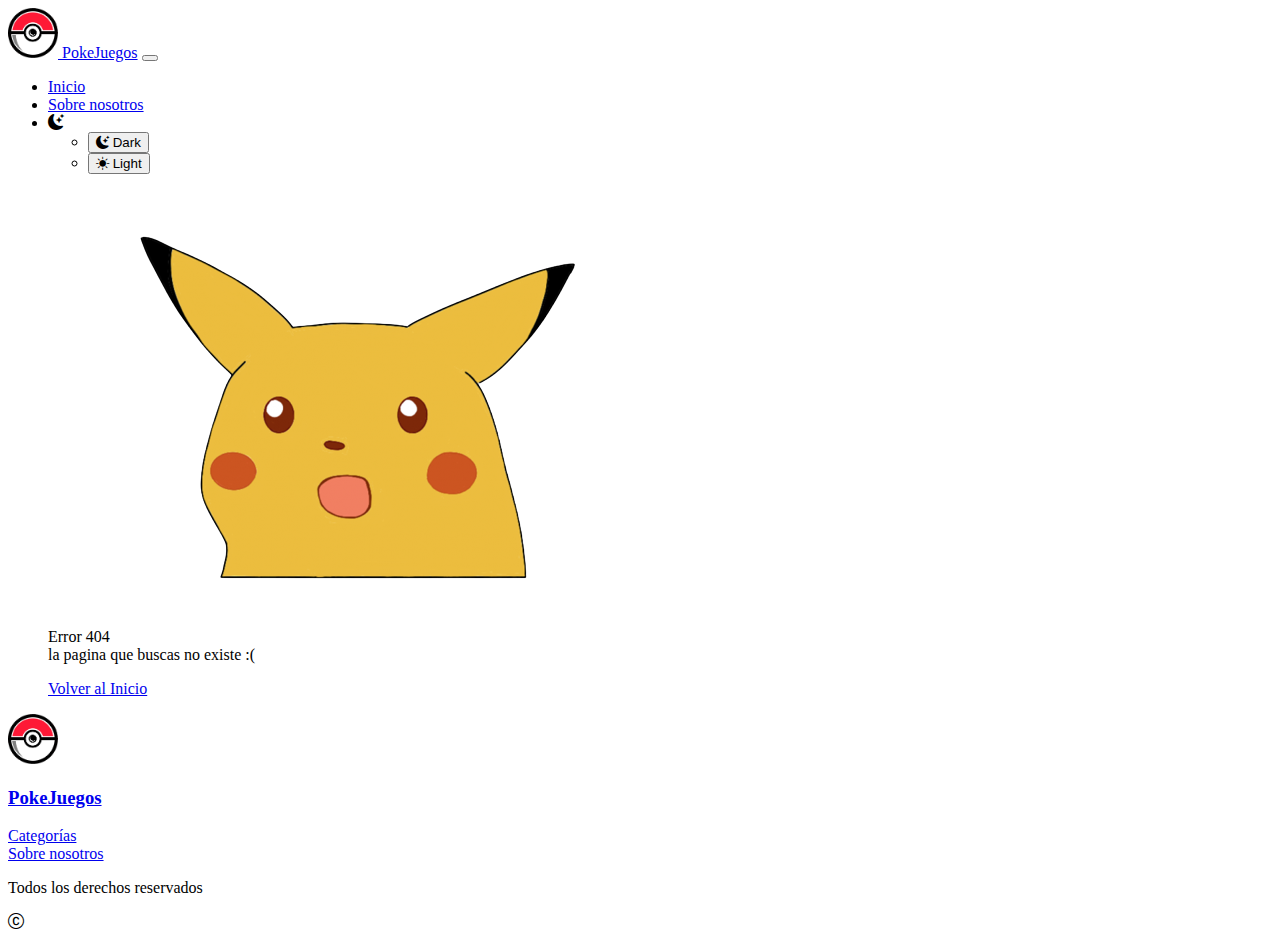
<file: pages/error404.html>
<!DOCTYPE html>
<html lang="es">
<head>
    <meta charset="UTF-8">
    <meta http-equiv="X-UA-Compatible" content="IE=edge">
    <meta name="viewport" content="width=device-width, initial-scale=1.0">
    <meta name="description" content="pagina de videojuegos de pokemon">
    <meta name="author" content="Nico Leonard, Ezequiel Monachesi, Silvio Javier Ruiz, Nahuel Rodriguez">
    <meta name="keywords" content="practica git, js, html, css">
    <title>Videojuegos Pokemon</title>
    <link href="https://cdn.jsdelivr.net/npm/bootstrap@5.3.0-alpha3/dist/css/bootstrap.min.css" rel="stylesheet" integrity="sha384-KK94CHFLLe+nY2dmCWGMq91rCGa5gtU4mk92HdvYe+M/SXH301p5ILy+dN9+nJOZ" crossorigin="anonymous">
    <link rel="stylesheet" href="https://cdn.jsdelivr.net/npm/bootstrap-icons@1.10.4/font/bootstrap-icons.css">
    <link rel="stylesheet" href="../css/style.css">
</head>
<body>
    <header>
        <nav class="navbar navbar-dark navbar-expand-lg bg-dark">
          <div class="container">
            <a class="navbar-brand" href="../index.html">
              <img
                src="../img/logo.png"
                alt="Logo"
                width="50"
                height="50"
                class="d-inline-block align-text-center"
              />
              <span class=""></span>PokeJuegos</a
            >
            <button
              class="navbar-toggler"
              type="button"
              data-bs-toggle="collapse"
              data-bs-target="#navbarSupportedContent"
              aria-controls="navbarSupportedContent"
              aria-expanded="false"
              aria-label="Toggle navigation"
            >
              <span class="navbar-toggler-icon"></span>
            </button>
            <div class="collapse navbar-collapse" id="navbarSupportedContent">
              <ul class="navbar-nav me-auto mb-2 mb-lg-0 text-center text-md-start">
                <li class="nav-item">
                  <a class="nav-link" aria-current="page" href="../index.html"
                    >Inicio</a
                  >
                </li>
                <li class="nav-item">
                  <a class="nav-link" href="../pages/sobreNosotros.html"
                    >Sobre nosotros</a
                  >
                </li>
                <li class="nav-item dropdown">
                  <span class="nav-link dropdown-toggle" role="button" data-bs-toggle="dropdown" aria-expanded="false">
                    <i class="bi bi-moon-stars-fill" id="btnSelectTheme"></i>
                  </span>
                  <ul class="dropdown-menu">
                    <li><button class="dropdown-item" id="btnThemeDark"><i class="bi bi-moon-stars-fill"></i> Dark</button></li>
                    <li><button class="dropdown-item" id="btnThemeLight"><i class="bi bi-brightness-high-fill"></i> Light</button></li>
                  </ul>
                </li>
              </ul>
            </div>
          </div>
        </nav>
    </header>
    <main>
        <figure class="d-flex justify-content-center align-items-center flex-column bg-">
            <img src="../img/surprised_pikachu.png" alt="pikachu sorprendido" class="d-block img-fluid">
            <p class="display-4 text-center">Error 404 <br> la pagina que buscas no existe :(</p>
            <a href="../index.html" class="btn btn-warning fs-2">Volver al Inicio</a>
          </figure>    
    </main>
    <footer class="mt-5">
      <section class="bg-black pt-4">
        <article class="container text-secondary">
          <article class="row">
            <aside class="col-md-4 text-center">
              <a href="../index.html" class="d-flex flex-row align-items-center justify-content-center text-decoration-none text-secondary">
                <img src="../img/logo.png" alt="logo" width="50" class="me-1">
                <h3>PokeJuegos</h3>
              </a>
            </aside>
            <aside class="col-md-4 text-center d-flex flex-row align-items-center justify-content-center mt-2 mt-md-none">
              <a href="../pages/error404.html" class="text-decoration-none text-secondary text-center">Categorías</a>
            </aside>
            <aside class="col-md-4 text-center d-flex flex-row align-items-center justify-content-center mt-2 mt-md-none">
              <a href="../pages/sobreNosotros.html" class="text-decoration-none text-secondary text-center">Sobre nosotros</a>
            </aside>
            <aside class="d-flex flex-row justify-content-center mt-2 mt-md-none">
              <p class="mx-2">Todos los derechos reservados</p><i class="bi bi-c-circle"></i>
            </aside>
          </article>
        </article>
      </section>
  </footer>
    <script src="https://cdn.jsdelivr.net/npm/bootstrap@5.3.0-alpha3/dist/js/bootstrap.bundle.min.js" integrity="sha384-ENjdO4Dr2bkBIFxQpeoTz1HIcje39Wm4jDKdf19U8gI4ddQ3GYNS7NTKfAdVQSZe" crossorigin="anonymous"></script>
    <script src="../js/cambio-tema.js"></script>
</body>
</html>
</file>
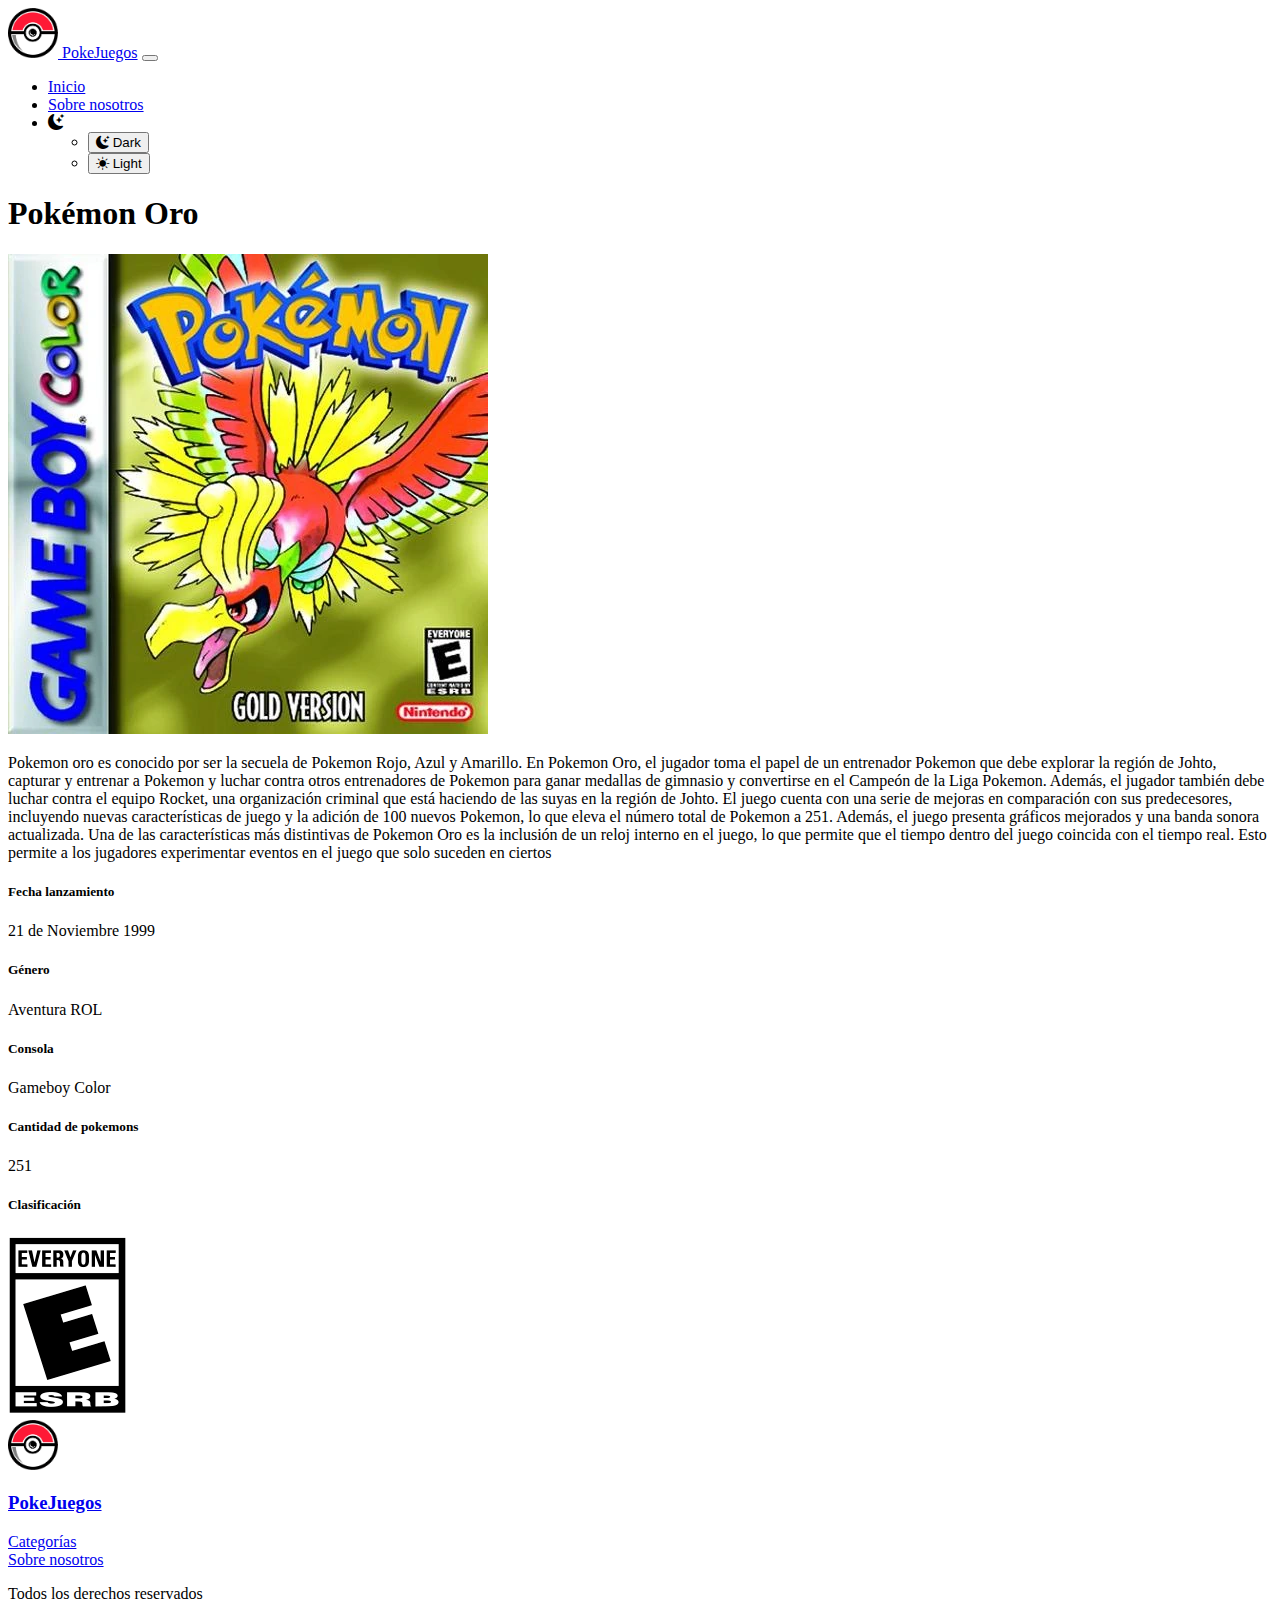
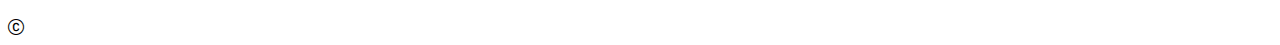
<file: pages/pokemon-oro.html>
<!DOCTYPE html>
<html lang="es">
<head>
    <meta charset="UTF-8">
    <meta http-equiv="X-UA-Compatible" content="IE=edge">
    <meta name="viewport" content="width=device-width, initial-scale=1.0">
    <meta name="description" content="pagina de videojuegos de pokemon">
    <meta name="author" content="Nico Leonard, Ezequiel Monachesi, Silvio Javier Ruiz, Nahuel Rodriguez">
    <meta name="keywords" content="practica git, js, html, css">
    <title>Videojuegos Pokemon</title>
    <link href="https://cdn.jsdelivr.net/npm/bootstrap@5.3.0-alpha3/dist/css/bootstrap.min.css" rel="stylesheet" integrity="sha384-KK94CHFLLe+nY2dmCWGMq91rCGa5gtU4mk92HdvYe+M/SXH301p5ILy+dN9+nJOZ" crossorigin="anonymous">
    <link rel="stylesheet" href="https://cdn.jsdelivr.net/npm/bootstrap-icons@1.10.4/font/bootstrap-icons.css">
    <link rel="stylesheet" href="../css/paginas-detalles.css">
</head>
<body>
    <header>
        <nav class="navbar navbar-dark navbar-expand-lg bg-dark">
          <div class="container">
            <a class="navbar-brand" href="../index.html">
              <img
                src="../img/logo.png"
                alt="Logo"
                width="50"
                height="50"
                class="d-inline-block align-text-center"
              />
              <span class=""></span>PokeJuegos</a
            >
            <button
              class="navbar-toggler"
              type="button"
              data-bs-toggle="collapse"
              data-bs-target="#navbarSupportedContent"
              aria-controls="navbarSupportedContent"
              aria-expanded="false"
              aria-label="Toggle navigation"
            >
              <span class="navbar-toggler-icon"></span>
            </button>
            <div class="collapse navbar-collapse" id="navbarSupportedContent">
              <ul class="navbar-nav me-auto mb-2 mb-lg-0 text-center text-md-start">
                <li class="nav-item">
                  <a class="nav-link active" aria-current="page" href="../index.html"
                    >Inicio</a
                  >
                </li>
                <li class="nav-item">
                  <a class="nav-link" href="../pages/sobreNosotros.html"
                    >Sobre nosotros</a
                  >
                </li>
                <li class="nav-item dropdown">
                  <span class="nav-link dropdown-toggle" role="button" data-bs-toggle="dropdown" aria-expanded="false">
                    <i class="bi bi-moon-stars-fill" id="btnSelectTheme"></i>
                  </span>
                  <ul class="dropdown-menu">
                    <li><button class="dropdown-item" id="btnThemeDark"><i class="bi bi-moon-stars-fill"></i> Dark</button></li>
                    <li><button class="dropdown-item" id="btnThemeLight"><i class="bi bi-brightness-high-fill"></i> Light</button></li>
                  </ul>
                </li>
              </ul>
            </div>
          </div>
        </nav>
    </header>
    <section class="publicidad d-none">
      <div class="">
        <h1 class="bg-danger p-5 text-center text-light texto-publicidad"></h1>
      </div>
    </section>
    <main>
        <section class="container my-5 border rounded-4">
          <article class="p-3 p-md-5">
            <h1 class="text-center">Pokémon <span class="text-warning">Oro</span></h1>
            <div class="mt-5 row">
              <aside class="col-lg-6">
                <img class="w-100" src="../img/pokemon_oro.webp" alt="imagen de Ho-Oh volando">
              </aside>
              <aside class="col-lg-6">
                <p class="mt-5 mt-lg-0">
                    Pokemon oro es conocido por ser la secuela de Pokemon Rojo, Azul y Amarillo. En Pokemon Oro, el jugador toma el papel de un entrenador Pokemon que debe explorar la región de Johto, capturar y entrenar a Pokemon y luchar contra otros entrenadores de Pokemon para ganar medallas de gimnasio y convertirse en el Campeón de la Liga Pokemon. Además, el jugador también debe luchar contra el equipo Rocket, una organización criminal que está haciendo de las suyas en la región de Johto. El juego cuenta con una serie de mejoras en comparación con sus predecesores, incluyendo nuevas características de juego y la adición de 100 nuevos Pokemon, lo que eleva el número total de Pokemon a 251. Además, el juego presenta gráficos mejorados y una banda sonora actualizada. Una de las características más distintivas de Pokemon Oro es la inclusión de un reloj interno en el juego, lo que permite que el tiempo dentro del juego coincida con el tiempo real. Esto permite a los jugadores experimentar eventos en el juego que solo suceden en ciertos
                </p>
                <article class="color-agua row rounded-4 mt-5 mt-lg-0">
                  <div class="col-6">
                    <div>
                      <h5 class="">Fecha lanzamiento</h5>
                      <p class="fw-bold">21 de Noviembre 1999</p>
                    </div>
                    <div>
                      <h5 class="">Género</h5>
                      <p class="fw-bold">Aventura ROL</p>
                    </div>
                    <div>
                      <h5 class="">Consola</h5>
                      <p class="fw-bold">Gameboy Color</p>
                    </div>
                  </div>
                  <div class="col-6">
                    <div>
                      <h5 class="">Cantidad de pokemons</h5>
                      <p class="fw-bold">251</p>
                    </div>
                    <div>
                      <h5 class="">Clasificación</h5>
                      <img src="../img/clasificacion-everyone.svg.png" alt="">
                    </div>
                  </div>
                </article>
              </aside>
            </div>
          </article>
        </section>
    </main>
    <footer class="mt-5">
      <section class="bg-black pt-4">
        <article class="container text-secondary">
          <article class="row">
            <aside class="col-md-4 text-center">
              <a href="../index.html" class="d-flex flex-row align-items-center justify-content-center text-decoration-none text-secondary">
                <img src="../img/logo.png" alt="logo" width="50" class="me-1">
                <h3>PokeJuegos</h3>
              </a>
            </aside>
            <aside class="col-md-4 text-center d-flex flex-row align-items-center justify-content-center mt-2 mt-md-none">
              <a href="../pages/error404.html" class="text-decoration-none text-secondary text-center">Categorías</a>
            </aside>
            <aside class="col-md-4 text-center d-flex flex-row align-items-center justify-content-center mt-2 mt-md-none">
              <a href="../pages/sobreNosotros.html" class="text-decoration-none text-secondary text-center">Sobre nosotros</a>
            </aside>
            <aside class="d-flex flex-row justify-content-center mt-2 mt-md-none">
              <p class="mx-2">Todos los derechos reservados</p><i class="bi bi-c-circle"></i>
            </aside>
          </article>
        </article>
      </section>
  </footer>
    <script src="https://cdn.jsdelivr.net/npm/bootstrap@5.3.0-alpha3/dist/js/bootstrap.bundle.min.js" integrity="sha384-ENjdO4Dr2bkBIFxQpeoTz1HIcje39Wm4jDKdf19U8gI4ddQ3GYNS7NTKfAdVQSZe" crossorigin="anonymous"></script>
    <script src="../js/publicidad.js"></script>
    <script src="../js/cambio-tema.js"></script>
</body>
</html>
</file>
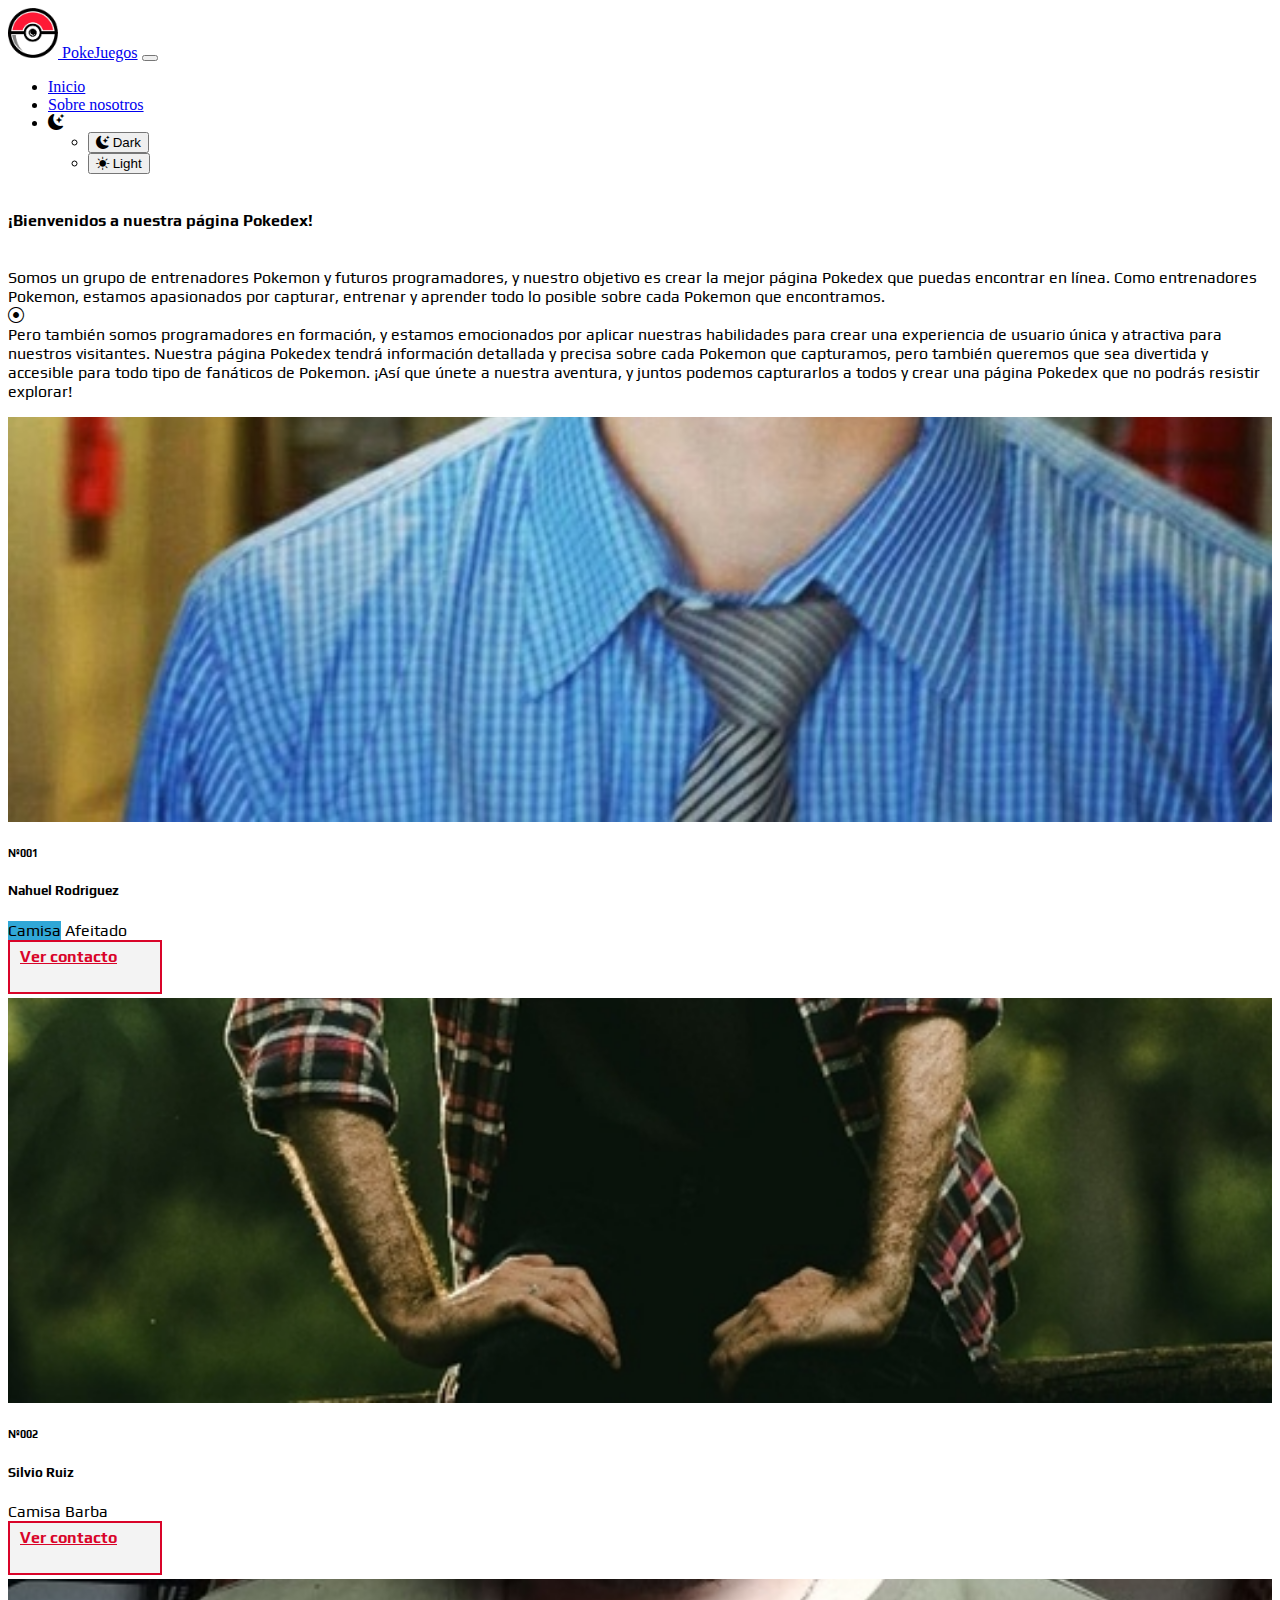
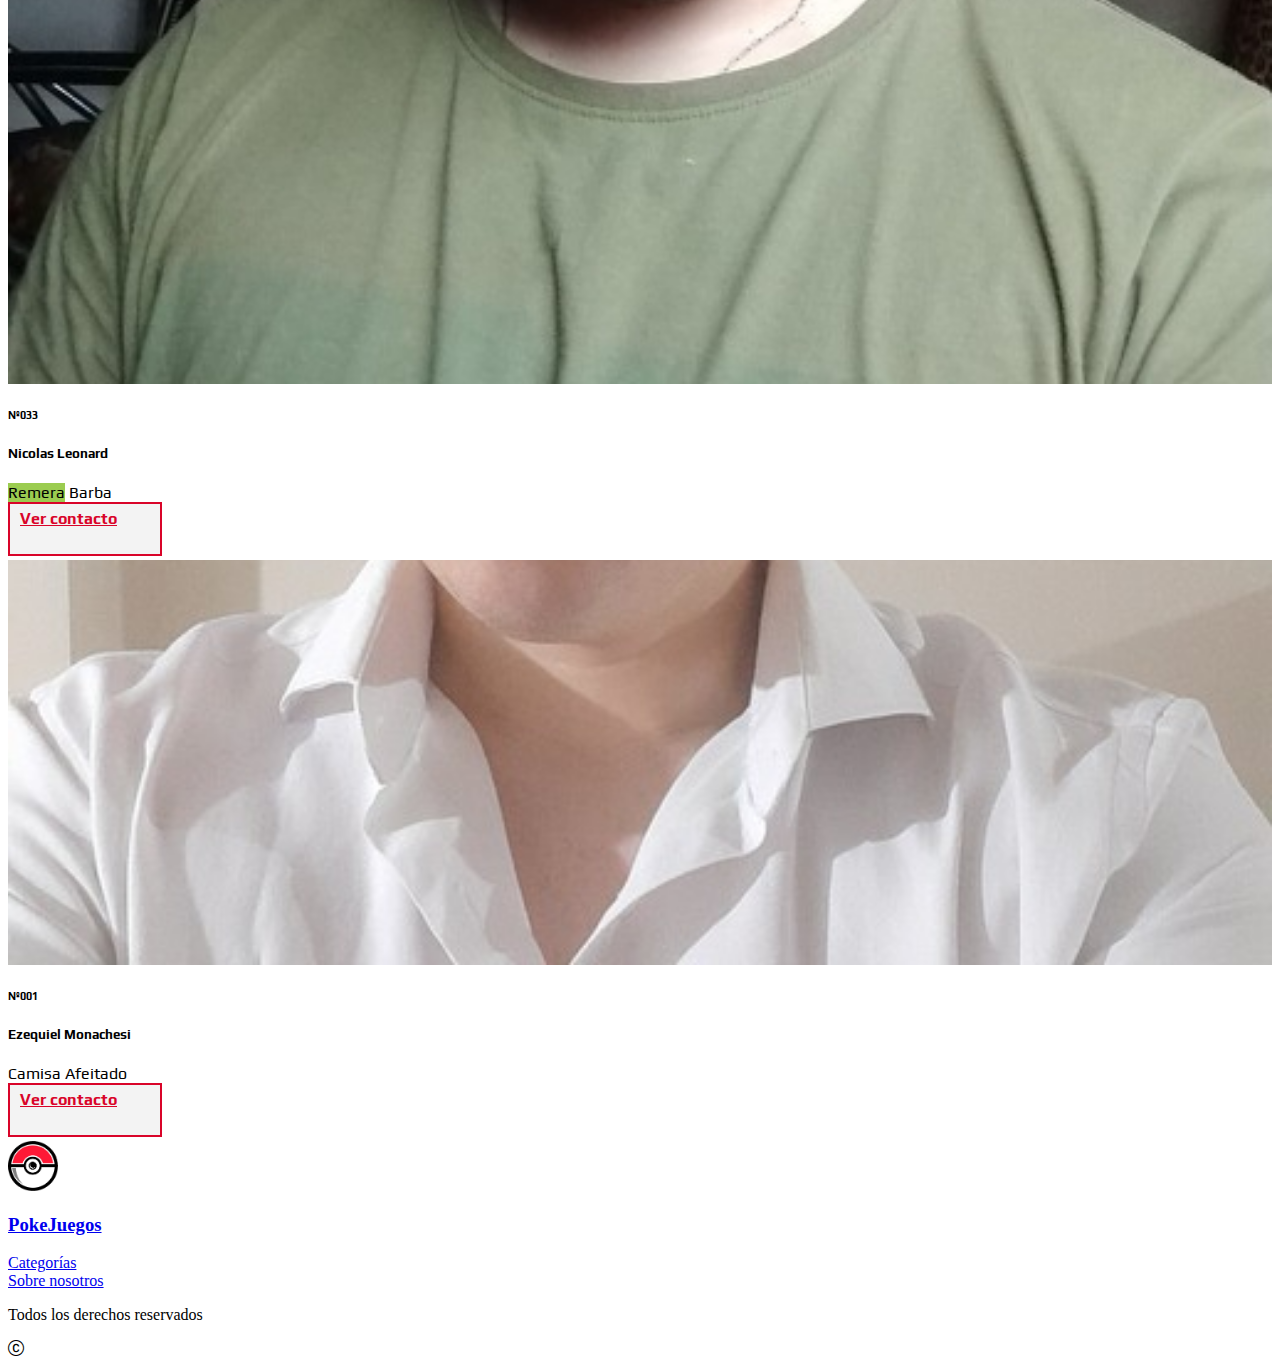
<file: pages/sobreNosotros.html>
<!DOCTYPE html>
<html lang="es">
<head>
    <meta charset="UTF-8">
    <meta http-equiv="X-UA-Compatible" content="IE=edge">
    <meta name="viewport" content="width=device-width, initial-scale=1.0">
    <meta name="description" content="pagina de videojuegos de pokemon">
    <meta name="author" content="Nico Leonard, Ezequiel Monachesi, Silvio Javier Ruiz, Nahuel Rodriguez">
    <meta name="keywords" content="practica git, js, html, css">
    <title>Videojuegos Pokemon</title>
    <link href="https://cdn.jsdelivr.net/npm/bootstrap@5.3.0-alpha3/dist/css/bootstrap.min.css" rel="stylesheet" integrity="sha384-KK94CHFLLe+nY2dmCWGMq91rCGa5gtU4mk92HdvYe+M/SXH301p5ILy+dN9+nJOZ" crossorigin="anonymous">
    <link rel="stylesheet" href="https://cdn.jsdelivr.net/npm/bootstrap-icons@1.10.4/font/bootstrap-icons.css">
    <link rel="stylesheet" href="../css/style.css">
</head>
<body>
    <header>
        <nav class="navbar navbar-dark navbar-expand-lg bg-dark">
          <div class="container">
            <a class="navbar-brand" href="../index.html">
              <img
                src="../img/logo.png"
                alt="Logo"
                width="50"
                height="50"
                class="d-inline-block align-text-center"
              />
              <span class=""></span>PokeJuegos</a
            >
            <button
              class="navbar-toggler"
              type="button"
              data-bs-toggle="collapse"
              data-bs-target="#navbarSupportedContent"
              aria-controls="navbarSupportedContent"
              aria-expanded="false"
              aria-label="Toggle navigation"
            >
              <span class="navbar-toggler-icon"></span>
            </button>
            <div class="collapse navbar-collapse" id="navbarSupportedContent">
              <ul class="navbar-nav me-auto mb-2 mb-lg-0 text-center text-md-start">
                <li class="nav-item">
                  <a class="nav-link" aria-current="page" href="../index.html"
                    >Inicio</a
                  >
                </li>
                <li class="nav-item">
                  <a class="nav-link active" href="../pages/sobreNosotros.html"
                    >Sobre nosotros</a
                  >
                </li>
                <li class="nav-item dropdown">
                  <span class="nav-link dropdown-toggle" role="button" data-bs-toggle="dropdown" aria-expanded="false">
                    <i class="bi bi-moon-stars-fill" id="btnSelectTheme"></i>
                  </span>
                  <ul class="dropdown-menu">
                    <li><button class="dropdown-item" id="btnThemeDark"><i class="bi bi-moon-stars-fill"></i> Dark</button></li>
                    <li><button class="dropdown-item" id="btnThemeLight"><i class="bi bi-brightness-high-fill"></i> Light</button></li>
                  </ul>
                </li>
              </ul>
            </div>
          </div>
        </nav>
    </header>
    <main>
      <section class="container-fluid px-2 mx-0 w-100 pt-4">
        <article class="card text-center pt-3 px-2">
          <h4>¡Bienvenidos a nuestra página Pokedex!</h4>
          <p>
            Somos un grupo de entrenadores Pokemon y futuros programadores, y
            nuestro objetivo es crear la mejor página Pokedex que puedas
            encontrar en línea. Como entrenadores Pokemon, estamos apasionados
            por capturar, entrenar y aprender todo lo posible sobre cada Pokemon
            que encontramos. <br /><i class="bi bi-record-circle fs-1"></i
            ><br />
            Pero también somos programadores en formación, y estamos emocionados
            por aplicar nuestras habilidades para crear una experiencia de
            usuario única y atractiva para nuestros visitantes. Nuestra página
            Pokedex tendrá información detallada y precisa sobre cada Pokemon
            que capturamos, pero también queremos que sea divertida y accesible
            para todo tipo de fanáticos de Pokemon. ¡Así que únete a nuestra
            aventura, y juntos podemos capturarlos a todos y crear una página
            Pokedex que no podrás resistir explorar!
          </p>
        </article>
      </section>
      <section
      class="container-fluid px-2 justify-content-center d-flex flex-row flex-wrap text-start mt-4 mb-4"
    >
      <span class="card col-8 col-sm-5 col-lg-3 border border-2">
        <img
          class="card-img-top"
          src="../img/us/THQU1MGPN-U0468C0T4A2-66f3032dde25-512.jpg"
          alt="foto de perfil"
        />
        <article class="card-body">
          <h6 class="text-secondary">Nº001</h6>
          <h5>Nahuel Rodriguez</h5>
          <div class="w-75">
            <span class="badge rounded-pill btn-color-agua w-auto border border-1 border-black"
              >Camisa</span
            >
            <span class="badge rounded-pill text-bg-secondary w-auto border border-1 border-black"
              >Afeitado</span
            >
          </div>
          <a
            class="btn css-button-sliding-to-left--red me-auto mt-2 w-auto border border-1 border-black"
            href="./error404.html"
            >Ver contacto</a
          >
        </article>
      </span>
      <span class="card col-8 col-sm-5 col-lg-3 border border-2">
        <img
          class="card-img-top"
          src="../img/us/THQU1MGPN-U0469F6621Y-129534984660-512.jpg"
          alt="foto de perfil"
        />
        <article class="card-body">
          <h6 class="text-secondary">Nº002</h6>
          <h5>Silvio Ruiz</h5>
          <div class="w-75">
            <span
              class="badge rounded-pill bg-danger-subtle bg-gradient w-auto border border-1 border-black"
              >Camisa</span
            >
            <span class="badge rounded-pill bg-dark-subtle bg-gradient w-auto border border-1 border-black"
              >Barba</span
            >
          </div>
          <a
            class="btn css-button-sliding-to-left--red me-auto mt-2 w-auto border border-1 border-black"
            href="./error404.html"
            >Ver contacto</a
          >
        </article>
      </span>
      <span class="card col-8 col-sm-5 col-lg-3 border border-2">
        <img
          class="card-img-top"
          src="../img/us/THQU1MGPN-U046C5N3N5T-1e5f89bdf2b1-512.jpg"
          alt="foto de perfil"
        />
        <article class="card-body">
          <h6 class="text-secondary">Nº033</h6>
          <h5>Nicolas Leonard</h5>
          <div class="w-75">
            <span class="badge rounded-pill btn-color-planta w-auto border border-1 border-black"
              >Remera</span
            >
            <span class="badge rounded-pill bg-dark-subtle bg-gradient w-auto border border-1 border-black"
              >Barba</span
            >
          </div>
          <a
            class="btn css-button-sliding-to-left--red me-auto mt-2 w-auto border border-1 border-black"
            href="./error404.html"
            >Ver contacto</a
          >
        </article>
      </span>
      <span class="card col-8 col-sm-5 col-lg-3 border border-2">
        <img
          class="card-img-top"
          src="../img/us/THQU1MGPN-U046ZLKE080-dff5838a38b0-512.jpg"
          alt="foto de perfil"
        />
        <article class="card-body">
          <h6 class="text-secondary">Nº001</h6>
          <h5>Ezequiel Monachesi</h5>
          <div class="w-75">
            <span class="badge rounded-pill text-bg-light w-auto border border-1 border-black"
              >Camisa</span
            >
            <span class="badge rounded-pill text-bg-secondary w-auto border border-1 border-black"
              >Afeitado</span
            >
          </div>
          <a
            class="btn css-button-sliding-to-left--red me-auto mt-2 w-auto border border-1 border-black"
            href="./error404.html"
            >Ver contacto</a
          >
        </article>
      </span>
    </section>
    </main>
    <footer class="mt-5">
        <section class="bg-black pt-4">
          <article class="container text-secondary">
            <article class="row">
              <aside class="col-md-4 text-center">
                <a href="../index.html" class="d-flex flex-row align-items-center justify-content-center text-decoration-none text-secondary">
                  <img src="../img/logo.png" alt="logo" width="50" class="me-1">
                  <h3>PokeJuegos</h3>
                </a>
              </aside>
              <aside class="col-md-4 text-center d-flex flex-row align-items-center justify-content-center mt-2 mt-md-none">
                <a href="../pages/error404.html" class="text-decoration-none text-secondary text-center">Categorías</a>
              </aside>
              <aside class="col-md-4 text-center d-flex flex-row align-items-center justify-content-center mt-2 mt-md-none">
                <a href="../pages/sobreNosotros.html" class="text-decoration-none text-secondary text-center">Sobre nosotros</a>
              </aside>
              <aside class="d-flex flex-row justify-content-center mt-2 mt-md-none">
                <p class="mx-2">Todos los derechos reservados</p><i class="bi bi-c-circle"></i>
              </aside>
            </article>
          </article>
        </section>
    </footer>
    <script src="https://cdn.jsdelivr.net/npm/bootstrap@5.3.0-alpha3/dist/js/bootstrap.bundle.min.js" integrity="sha384-ENjdO4Dr2bkBIFxQpeoTz1HIcje39Wm4jDKdf19U8gI4ddQ3GYNS7NTKfAdVQSZe" crossorigin="anonymous"></script>
    <script src="../js/cambio-tema.js"></script>
</body>
</html>
</file>
<file: css/style.css>
@import url('https://fonts.googleapis.com/css2?family=Play&display=swap');
body{
  display: flex;
  flex-direction: column;
  min-height: 100vh;
}
main{
  flex-grow: 1;
}
.css-button-sliding-to-left--red{
  min-width: 130px;
  height: 40px;
  color: #f3efef;
  padding: 5px 10px;
  font-weight: bold;
  cursor: pointer;
  transition: all 0.3s ease;
  position: relative;
  display: inline-block;
  outline: none;
  border-radius: 0px;
  z-index: 0;
  background: #f3f3f3;
  overflow: hidden;
  border: 2px solid #d90429;
  color: #d90429;
}



.css-button-sliding-to-left--red:hover {
  color: #fff;
}
.css-button-sliding-to-left--red:hover:after {
  width: 100%;
}
.css-button-sliding-to-left--red:after {
  content: "";
  position: absolute;
  z-index: -1;
  transition: all 0.3s ease;
  left: 0;
  top: 0;
  width: 0;
  height: 100%;
  background: #d90429;
}


.card {
  display: flex;
  flex-direction: column;          
  border: none;
  font-family: 'Play', sans-serif;
  height: 100%;
  
}


.card img{
  height: 45vh;    
  object-fit: cover;
  object-position: bottom;
}

.card-title{
  font-weight: 700;
  font-family: 'Play', sans-serif;
}

aside{
  width: fit-content;
  box-sizing: border-box;
}


@media screen and (max-width: 767px) {
  .card {
      width: 80vw;      
  }

}
.color-agua {
  background-color: #30A7D7;
}

.btn-color-agua {
  background-color: #30A7D7;
}
.btn-color-agua:hover {
  background-color: #278bb3;
}

.btn-color-planta {
  background-color: #9BCC50;
}
.btn-color-planta:hover {
  background-color: #80aa41;
}

.btn-color-electrico {
  background-color: #EED535;
}
.btn-color-electrico:hover {
  background-color: #c2ae2c;
}

.btn-color-veneno {
  background-color: #8c00ff;
}
.btn-color-veneno:hover {
  background-color: #6c00ff;
}
</file>
<file: css/paginas-detalles.css>
@import url('https://fonts.googleapis.com/css2?family=Play&display=swap');

#nombre {
    width: 100%;
}

@media (min-width: 600px) {
    #nombre {
      width: 300px;
    }
}

.opcion {
    display: inline-block;
    position: relative;
    cursor: pointer;
    margin-right: 10px;
    width: 50px;
    height: 50px;
}
  
.opcion input[type="radio"] {
    display: none;
}
  
.opcion img {
    width: 100%;
    height: 100%;
    position: absolute;
    top: 0;
    left: 0;
    opacity: 0.3;
    transition: all 0.3s;
}
  
.opcion input[type="radio"]:checked + img {
    opacity: 1;
    transform: scale(1.3);
}

.opcion-elegida {
    cursor: initial;
}

.opcion-elegida img {
    opacity: 1;
}
</file>
